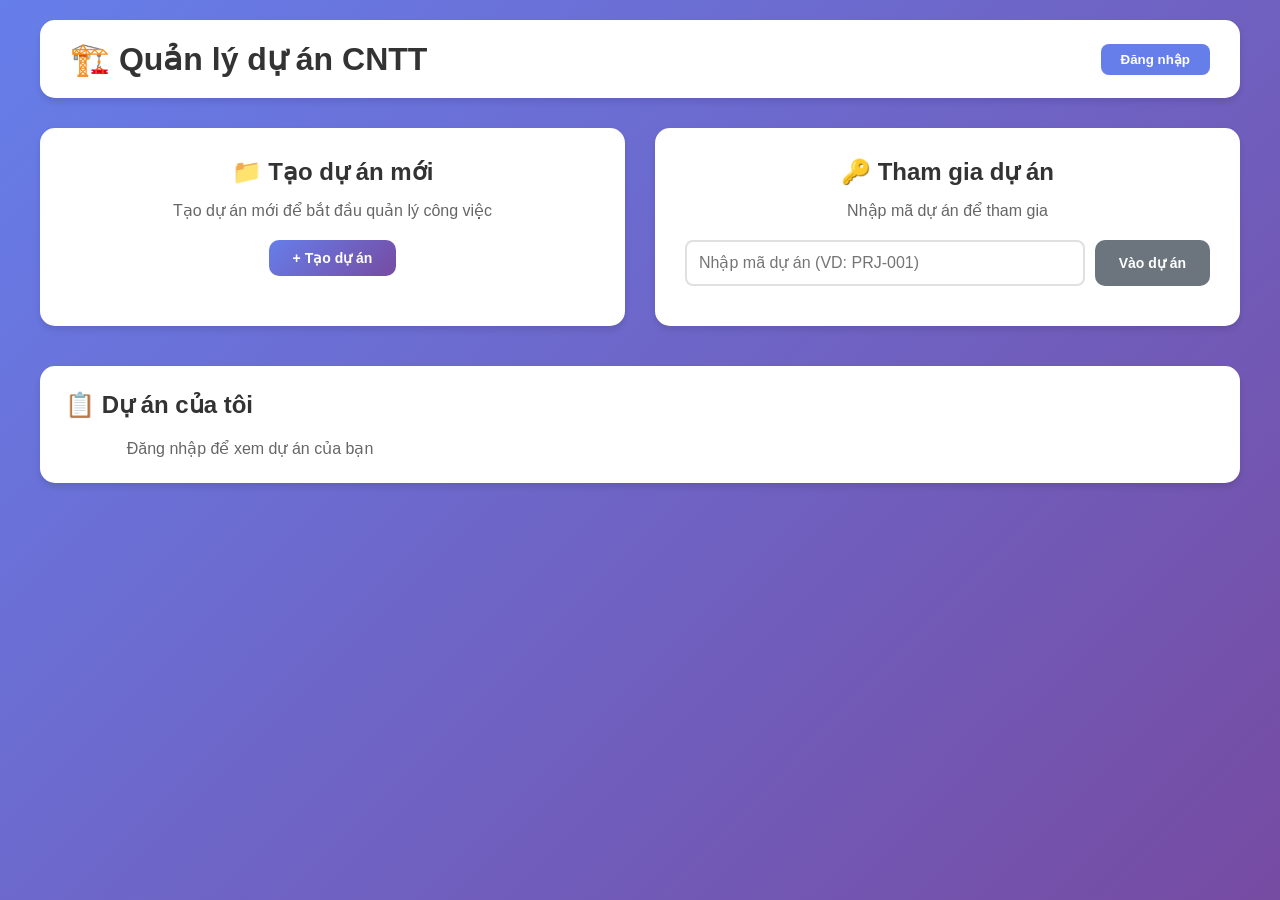
<file: front-end/html/index.html>
<!DOCTYPE html>
<html lang="vi">
<head>
    <meta charset="UTF-8">
    <meta name="viewport" content="width=device-width, initial-scale=1.0">
    <title>Quản lý dự án CNTT</title>
    <link rel="stylesheet" href="../css/style.css">
</head>
<body>
    <div class="container">
        <!-- Header -->
        <div class="header">
            <h1>🏗️ Quản lý dự án CNTT</h1>
            <div class="user-info" id="userInfo">
                <span id="userNameDisplay"></span>
                <button id="logoutBtn" class="btn-logout" style="display: none;">Đăng xuất</button>
                <button id="loginBtn" class="btn-login">Đăng nhập</button>
            </div>
        </div>

        <!-- Main Content -->
        <div class="main-content">
            <!-- Phần tạo project -->
            <div class="card create-card">
                <h2>📁 Tạo dự án mới</h2>
                <p>Tạo dự án mới để bắt đầu quản lý công việc</p>
                <button id="createProjectBtn" class="btn-primary">+ Tạo dự án</button>
            </div>

            <!-- Phần nhập mã project -->
            <div class="card join-card">
                <h2>🔑 Tham gia dự án</h2>
                <p>Nhập mã dự án để tham gia</p>
                <div class="input-group">
                    <input type="text" id="projectCode" placeholder="Nhập mã dự án (VD: PRJ-001)" class="input-code">
                    <button id="joinProjectBtn" class="btn-secondary">Vào dự án</button>
                </div>
                <div id="joinError" class="error-message"></div>
            </div>
        </div>

        <!-- Danh sách dự án của tôi -->
        <div class="my-projects">
            <h2>📋 Dự án của tôi</h2>
            <div id="myProjectsList" class="projects-grid">
                <!-- Danh sách sẽ hiển thị ở đây -->
            </div>
        </div>
    </div>

    <script src="../js/api.js"></script>
    <script src="../js/auth.js"></script>
    <script src="../js/project.js"></script>
</body>
</html>
</file>
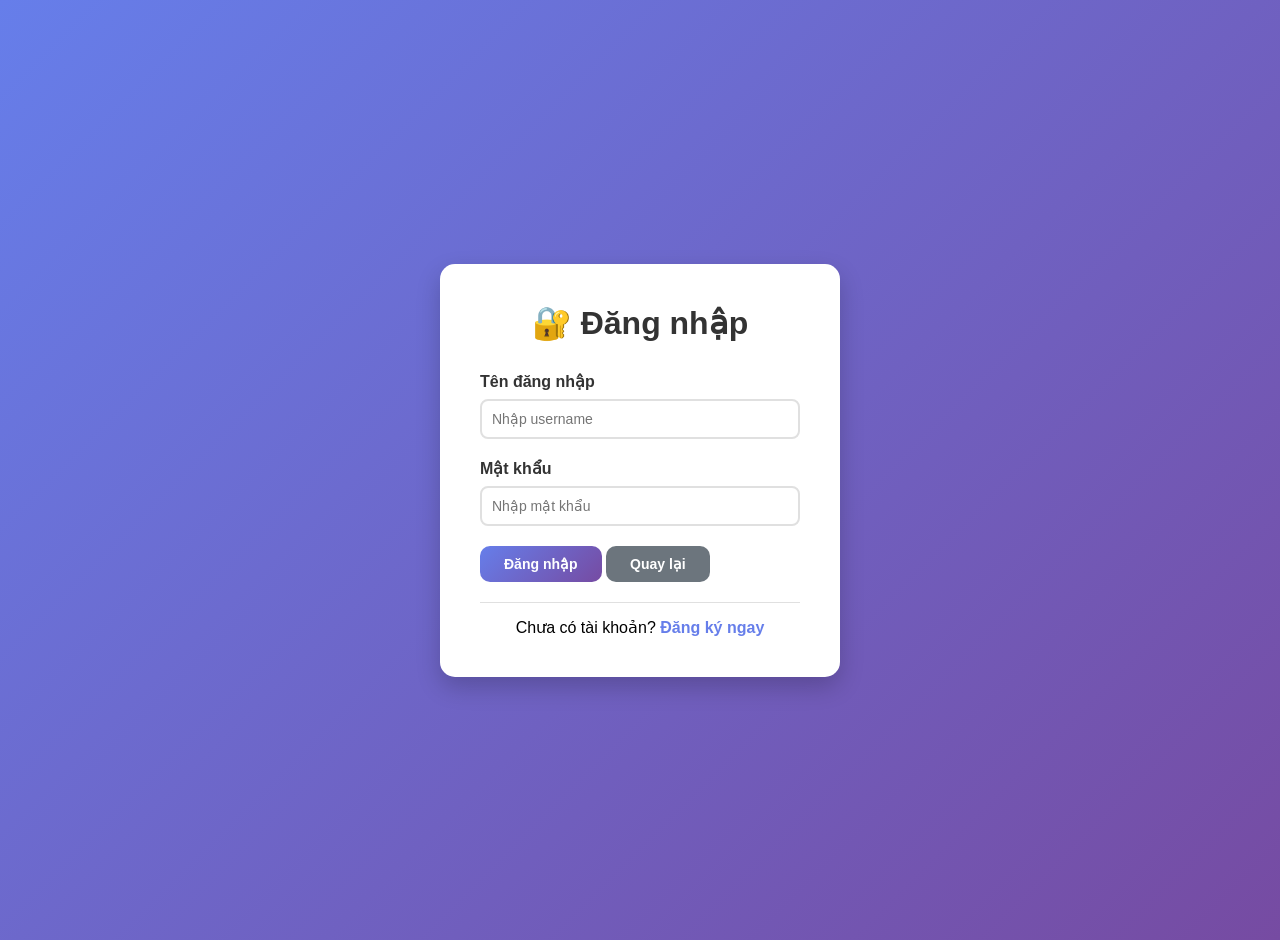
<file: front-end/html/create-project.html>
<!DOCTYPE html>
<html lang="vi">
<head>
    <meta charset="UTF-8">
    <meta name="viewport" content="width=device-width, initial-scale=1.0">
    <title>Tạo dự án - Quản lý dự án</title>
    <link rel="stylesheet" href="../css/style.css">
</head>
<body>
    <div class="container">
        <div class="header">
            <h1>📁 Tạo dự án mới</h1>
            <button onclick="window.location.href='index.html'" class="btn-back">← Quay lại</button>
        </div>

        <div class="form-container">
            <form id="createProjectForm">
                <div class="form-group">
                    <label>Mã dự án *</label>
                    <input type="text" id="project_id" required placeholder="VD: PRJ-001" pattern="PRJ-\d{3}">
                    <small>Định dạng: PRJ-001, PRJ-002, ...</small>
                </div>

                <div class="form-group">
                    <label>Tên dự án *</label>
                    <input type="text" id="project_name" required placeholder="Nhập tên dự án">
                </div>

                <div class="form-group">
                    <label>Phòng ban *</label>
                    <input type="text" id="department" required placeholder="Phòng/Công ty">
                </div>

                <div class="form-group">
                    <label>Mô tả</label>
                    <textarea id="description" rows="4" placeholder="Mô tả chi tiết về dự án"></textarea>
                </div>

                <div class="form-row">
                    <div class="form-group">
                        <label>Ngày bắt đầu</label>
                        <input type="date" id="start_date">
                    </div>
                    <div class="form-group">
                        <label>Ngày kết thúc</label>
                        <input type="date" id="end_date">
                    </div>
                </div>

                <div class="form-group">
                    <label>Trạng thái</label>
                    <select id="status">
                        <option value="planning">📋 Lên kế hoạch</option>
                        <option value="in_progress">⚙️ Đang thực hiện</option>
                        <option value="completed">✅ Hoàn thành</option>
                        <option value="cancelled">❌ Hủy</option>
                    </select>
                </div>

                <div class="form-group">
                    <label>Tổng ngân sách (VNĐ)</label>
                    <input type="number" id="total_budget" value="0">
                </div>

                <div id="formError" class="error-message"></div>
                <div id="formSuccess" class="success-message"></div>

                <button type="submit" class="btn-primary">✅ Tạo dự án</button>
                <button type="button" onclick="window.location.href='index.html'" class="btn-secondary">Hủy</button>
            </form>
        </div>
    </div>

    <script src="../js/api.js"></script>
    <script src="../js/auth.js"></script>
    <script src="../js/project.js"></script>
</body>
</html>
</file>
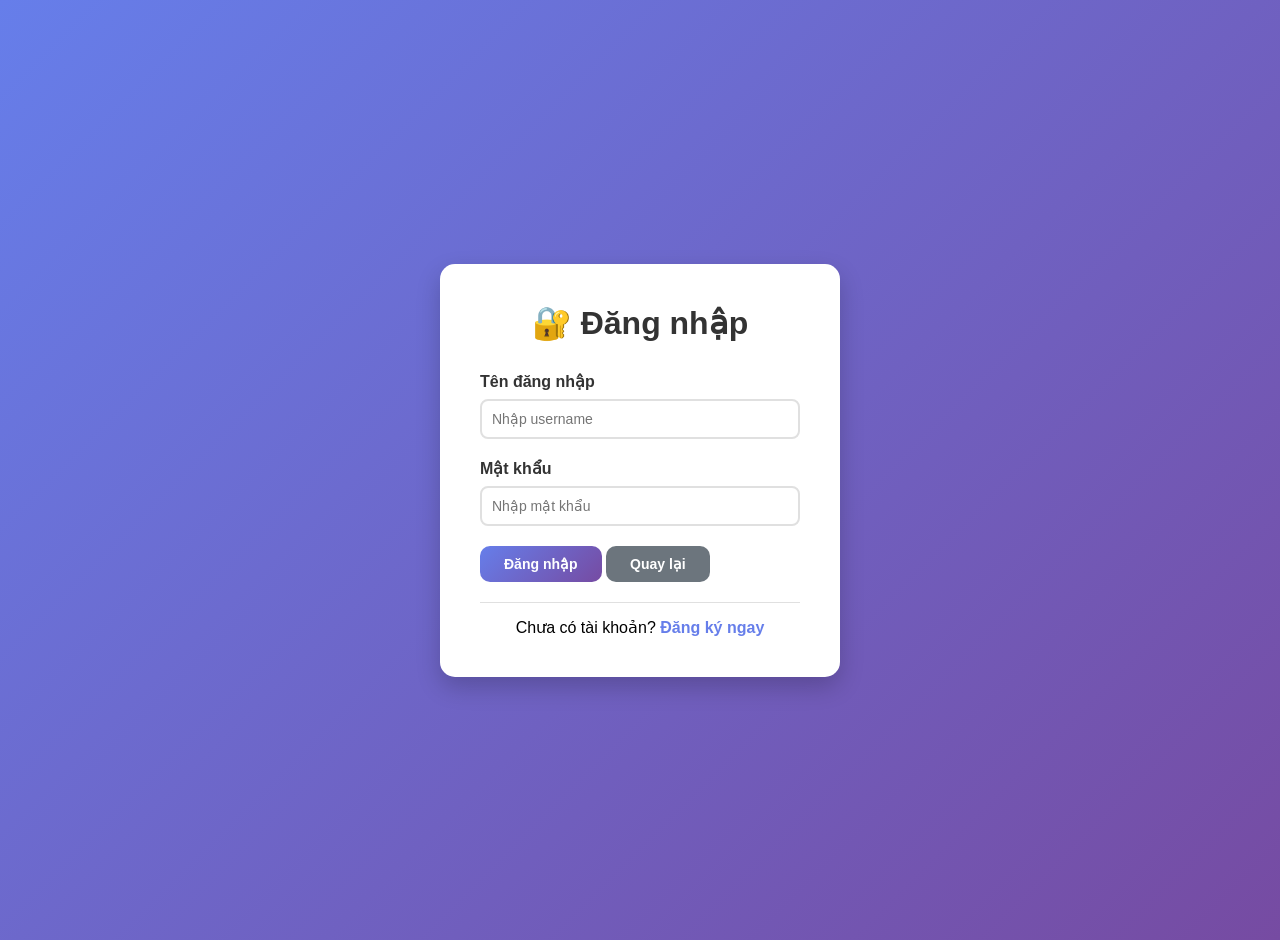
<file: front-end/html/login.html>
<!DOCTYPE html>
<html lang="vi">
<head>
    <meta charset="UTF-8">
    <meta name="viewport" content="width=device-width, initial-scale=1.0">
    <title>Đăng nhập - Quản lý dự án</title>
    <link rel="stylesheet" href="../css/style.css">
</head>
<body>
    <div class="login-container">
        <div class="login-card">
            <h1>🔐 Đăng nhập</h1>
            <form id="loginForm">
                <div class="form-group">
                    <label>Tên đăng nhập</label>
                    <input type="text" id="username" required placeholder="Nhập username">
                </div>
                <div class="form-group">
                    <label>Mật khẩu</label>
                    <input type="password" id="password" required placeholder="Nhập mật khẩu">
                </div>
                <div id="loginError" class="error-message"></div>
                <button type="submit" class="btn-primary">Đăng nhập</button>
                <button type="button" onclick="window.location.href='index.html'" class="btn-secondary">Quay lại</button>
            </form>
            
            <div style="text-align: center; margin-top: 20px; padding-top: 15px; border-top: 1px solid #e0e0e0;">
                Chưa có tài khoản? <a href="register.html" style="color: #667eea; text-decoration: none; font-weight: bold;">Đăng ký ngay</a>
            </div>
        </div>
    </div>
    <script src="../js/api.js"></script>
    <script src="../js/auth.js"></script>
</body>
</html>
</file>
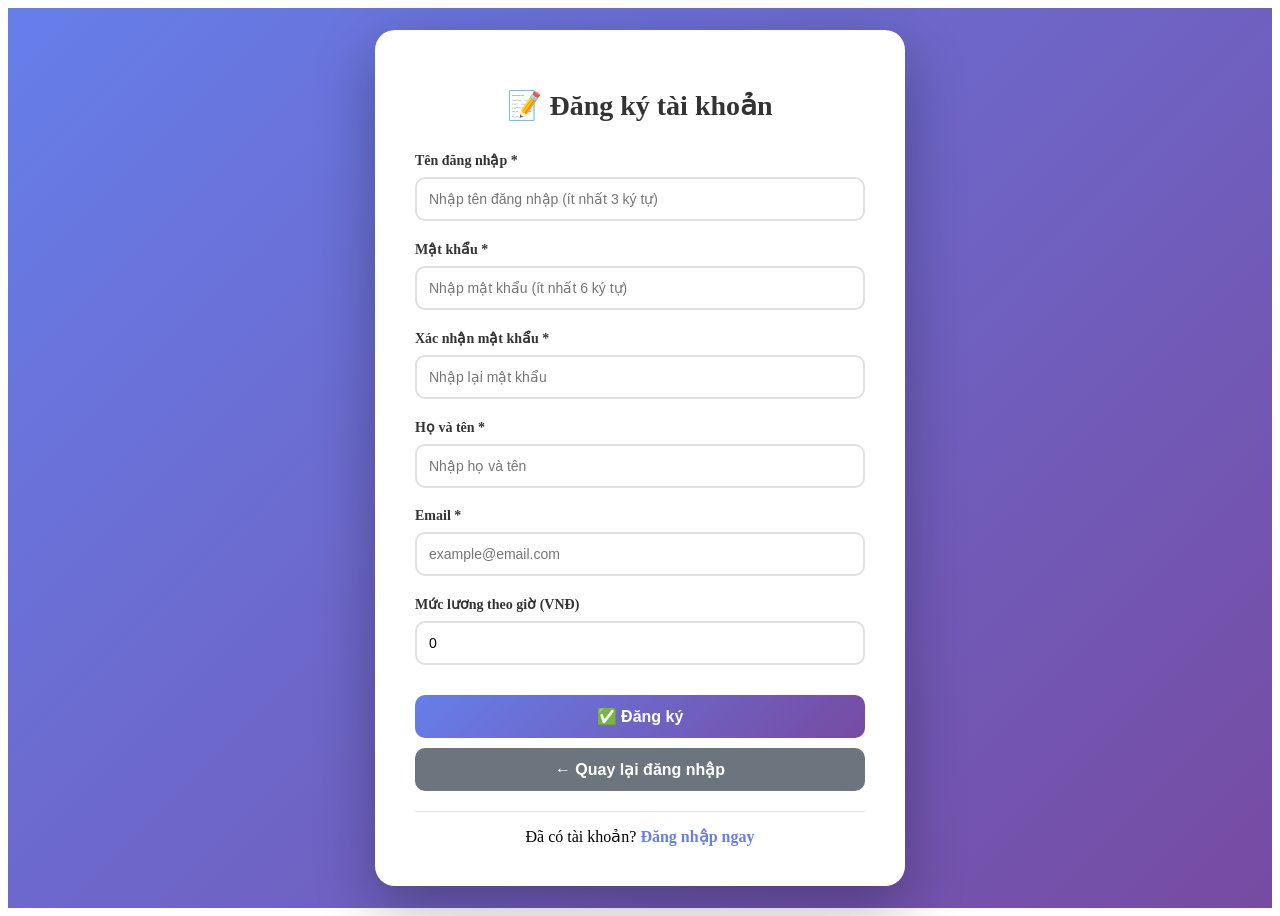
<file: front-end/html/register.html>
<!DOCTYPE html>
<html lang="vi">
<head>
    <meta charset="UTF-8">
    <meta name="viewport" content="width=device-width, initial-scale=1.0">
    <title>Đăng ký - Quản lý dự án</title>
    <link rel="stylesheet" href="../css/register.css">
</head>
<body>
    <div class="login-container">
        <div class="login-card">
            <h1>📝 Đăng ký tài khoản</h1>
            
            <form id="registerForm">
                <div class="form-group">
                    <label>Tên đăng nhập *</label>
                    <input type="text" id="username" required placeholder="Nhập tên đăng nhập (ít nhất 3 ký tự)">
                </div>
                
                <div class="form-group">
                    <label>Mật khẩu *</label>
                    <input type="password" id="password" required placeholder="Nhập mật khẩu (ít nhất 6 ký tự)">
                </div>
                
                <div class="form-group">
                    <label>Xác nhận mật khẩu *</label>
                    <input type="password" id="confirmPassword" required placeholder="Nhập lại mật khẩu">
                </div>
                
                <div class="form-group">
                    <label>Họ và tên *</label>
                    <input type="text" id="fullname" required placeholder="Nhập họ và tên">
                </div>
                
                <div class="form-group">
                    <label>Email *</label>
                    <input type="email" id="email" required placeholder="example@email.com">
                </div>
                
                <div class="form-group">
                    <label>Mức lương theo giờ (VNĐ)</label>
                    <input type="number" id="hourlyRate" value="0" placeholder="0">
                </div>
                
                <div id="formError" class="error-message"></div>
                <div id="formSuccess" class="success-message"></div>
                
                <button type="submit" class="btn-primary" id="submitBtn">✅ Đăng ký</button>
                <button type="button" onclick="window.location.href='login.html'" class="btn-secondary">← Quay lại đăng nhập</button>
            </form>
            
            <div class="login-link">
                Đã có tài khoản? <a href="login.html">Đăng nhập ngay</a>
            </div>
        </div>
    </div>
    
    <script src="../js/register.js"></script>
</body>
</html>
</file>
<file: front-end/css/style.css>
* {
    margin: 0;
    padding: 0;
    box-sizing: border-box;
}

body {
    font-family: 'Segoe UI', Tahoma, Geneva, Verdana, sans-serif;
    background: linear-gradient(135deg, #667eea 0%, #764ba2 100%);
    min-height: 100vh;
    padding: 20px;
}

.container {
    max-width: 1200px;
    margin: 0 auto;
}

/* Header */
.header {
    background: white;
    border-radius: 15px;
    padding: 20px 30px;
    margin-bottom: 30px;
    display: flex;
    justify-content: space-between;
    align-items: center;
    box-shadow: 0 4px 6px rgba(0,0,0,0.1);
}

.header h1 {
    color: #333;
}

.user-info {
    display: flex;
    gap: 15px;
    align-items: center;
}

.btn-login, .btn-logout {
    padding: 8px 20px;
    border: none;
    border-radius: 8px;
    cursor: pointer;
    font-weight: bold;
}

.btn-login {
    background: #667eea;
    color: white;
}

.btn-logout {
    background: #dc3545;
    color: white;
}

/* Cards */
.main-content {
    display: grid;
    grid-template-columns: 1fr 1fr;
    gap: 30px;
    margin-bottom: 40px;
}

.card {
    background: white;
    border-radius: 15px;
    padding: 30px;
    text-align: center;
    box-shadow: 0 4px 6px rgba(0,0,0,0.1);
    transition: transform 0.3s;
}

.card:hover {
    transform: translateY(-5px);
}

.card h2 {
    color: #333;
    margin-bottom: 15px;
}

.card p {
    color: #666;
    margin-bottom: 20px;
}

/* Buttons */
.btn-primary {
    background: linear-gradient(135deg, #667eea 0%, #764ba2 100%);
    color: white;
    padding: 12px 30px;
    border: none;
    border-radius: 8px;
    cursor: pointer;
    font-size: 16px;
    font-weight: bold;
    transition: opacity 0.3s;
}

.btn-primary:hover {
    opacity: 0.9;
}

.btn-secondary {
    background: #6c757d;
    color: white;
    padding: 10px 20px;
    border: none;
    border-radius: 8px;
    cursor: pointer;
}

.btn-small {
    background: #28a745;
    color: white;
    padding: 8px 16px;
    border: none;
    border-radius: 6px;
    cursor: pointer;
    font-size: 14px;
}

.btn-back {
    background: #6c757d;
    color: white;
    padding: 8px 16px;
    border: none;
    border-radius: 6px;
    cursor: pointer;
}

/* Input group */
.input-group {
    display: flex;
    gap: 10px;
}

.input-code {
    flex: 1;
    padding: 12px;
    border: 2px solid #e0e0e0;
    border-radius: 8px;
    font-size: 16px;
}

/* My projects */
.my-projects {
    background: white;
    border-radius: 15px;
    padding: 25px;
    box-shadow: 0 4px 6px rgba(0,0,0,0.1);
}

.my-projects h2 {
    margin-bottom: 20px;
    color: #333;
}

.projects-grid {
    display: grid;
    grid-template-columns: repeat(auto-fill, minmax(300px, 1fr));
    gap: 20px;
}

.project-card {
    background: #f8f9fa;
    border-radius: 10px;
    padding: 20px;
    cursor: pointer;
    transition: all 0.3s;
    border-left: 4px solid #667eea;
}

.project-card:hover {
    background: #e9ecef;
    transform: translateX(5px);
}

.project-card h3 {
    color: #333;
    margin-bottom: 10px;
}

.project-card .project-code {
    color: #667eea;
    font-size: 12px;
    font-weight: bold;
}

.project-card .project-status {
    display: inline-block;
    padding: 4px 12px;
    border-radius: 20px;
    font-size: 12px;
    margin-top: 10px;
}

.status-planning { background: #ffc107; color: #333; }
.status-in_progress { background: #17a2b8; color: white; }
.status-completed { background: #28a745; color: white; }
.status-cancelled { background: #dc3545; color: white; }

/* Form */
.form-container {
    background: white;
    border-radius: 15px;
    padding: 30px;
    max-width: 700px;
    margin: 0 auto;
}

.form-group {
    margin-bottom: 20px;
}

.form-group label {
    display: block;
    margin-bottom: 8px;
    font-weight: bold;
    color: #333;
}

.form-group input, 
.form-group select, 
.form-group textarea {
    width: 100%;
    padding: 10px;
    border: 2px solid #e0e0e0;
    border-radius: 8px;
    font-size: 14px;
}

.form-row {
    display: grid;
    grid-template-columns: 1fr 1fr;
    gap: 20px;
}

.error-message {
    color: #dc3545;
    font-size: 14px;
    margin-top: 10px;
}

.success-message {
    color: #28a745;
    font-size: 14px;
    margin-top: 10px;
}

/* Login page */
.login-container {
    display: flex;
    justify-content: center;
    align-items: center;
    min-height: 100vh;
}

.login-card {
    background: white;
    border-radius: 15px;
    padding: 40px;
    width: 400px;
    box-shadow: 0 10px 25px rgba(0,0,0,0.2);
}

.login-card h1 {
    text-align: center;
    margin-bottom: 30px;
    color: #333;
}

/* Tabs */
.tabs {
    display: flex;
    gap: 10px;
    margin-bottom: 20px;
    border-bottom: 2px solid #e0e0e0;
}

.tab-btn {
    padding: 12px 24px;
    background: none;
    border: none;
    cursor: pointer;
    font-size: 16px;
    color: #666;
    transition: all 0.3s;
}

.tab-btn.active {
    color: #667eea;
    border-bottom: 3px solid #667eea;
}

.tab-content {
    display: none;
}

.tab-content.active {
    display: block;
}

/* Tasks list */
.tasks-list, .members-list, .estimates-list {
    margin-top: 20px;
}

.task-item, .member-item, .estimate-item {
    background: #f8f9fa;
    border-radius: 10px;
    padding: 15px;
    margin-bottom: 10px;
    display: flex;
    justify-content: space-between;
    align-items: center;
}

.task-status {
    padding: 4px 12px;
    border-radius: 20px;
    font-size: 12px;
}

.status-not_started { background: #6c757d; color: white; }
.status-in_progress { background: #17a2b8; color: white; }
.status-completed { background: #28a745; color: white; }
.status-delayed { background: #dc3545; color: white; }

/* Summary card */
.summary-card {
    background: linear-gradient(135deg, #667eea 0%, #764ba2 100%);
    color: white;
    border-radius: 10px;
    padding: 20px;
    margin-bottom: 20px;
}

.summary-stats {
    display: grid;
    grid-template-columns: repeat(auto-fit, minmax(150px, 1fr));
    gap: 15px;
    margin-top: 15px;
}

.summary-item {
    text-align: center;
}

.summary-item .label {
    font-size: 12px;
    opacity: 0.9;
}

.summary-item .value {
    font-size: 20px;
    font-weight: bold;
}

/* Responsive */
@media (max-width: 768px) {
    .main-content {
        grid-template-columns: 1fr;
    }
    
    .form-row {
        grid-template-columns: 1fr;
    }
    
    .projects-grid {
        grid-template-columns: 1fr;
    }
}









/* Member card styles */
.member-card {
    display: flex;
    align-items: center;
    gap: 15px;
    background: white;
    padding: 15px;
    border-radius: 10px;
    margin-bottom: 10px;
    box-shadow: 0 2px 4px rgba(0,0,0,0.1);
    transition: all 0.3s;
}

.member-card:hover {
    box-shadow: 0 4px 8px rgba(0,0,0,0.15);
}

.member-avatar {
    width: 50px;
    height: 50px;
    background: linear-gradient(135deg, #667eea 0%, #764ba2 100%);
    border-radius: 50%;
    display: flex;
    align-items: center;
    justify-content: center;
    font-size: 24px;
    color: white;
}

.member-info {
    flex: 1;
}

.member-name {
    font-weight: bold;
    font-size: 16px;
    color: #333;
}

.member-username {
    color: #666;
    font-size: 12px;
}

.member-role-badge {
    display: inline-block;
    padding: 2px 10px;
    background: #e9ecef;
    border-radius: 20px;
    font-size: 12px;
    margin-top: 5px;
}

.member-joined {
    font-size: 11px;
    color: #999;
    margin-top: 5px;
}

.member-actions {
    display: flex;
    gap: 10px;
}

/* Modal styles */
.modal {
    position: fixed;
    top: 0;
    left: 0;
    width: 100%;
    height: 100%;
    background: rgba(0,0,0,0.5);
    display: flex;
    justify-content: center;
    align-items: center;
    z-index: 1000;
}

.modal-content {
    background: white;
    padding: 30px;
    border-radius: 15px;
    width: 500px;
    max-width: 90%;
    max-height: 90%;
    overflow-y: auto;
}

.modal-content h3 {
    margin-bottom: 20px;
    color: #333;
    border-bottom: 2px solid #667eea;
    padding-bottom: 10px;
}

.modal-buttons {
    display: flex;
    gap: 10px;
    justify-content: flex-end;
    margin-top: 20px;
}

/* Section header */
.section-header {
    display: flex;
    justify-content: space-between;
    align-items: center;
    margin-bottom: 20px;
}

.section-header h2 {
    color: #333;
    font-size: 18px;
}

/* Task card */
.task-card {
    background: white;
    border-radius: 10px;
    padding: 15px;
    margin-bottom: 15px;
    box-shadow: 0 2px 4px rgba(0,0,0,0.1);
    border-left: 4px solid #667eea;
}

.task-header {
    display: flex;
    justify-content: space-between;
    align-items: center;
    margin-bottom: 10px;
}

.task-header h3 {
    margin: 0;
    color: #333;
}

.task-body {
    margin: 10px 0;
}

.task-desc {
    color: #666;
    font-size: 14px;
    margin-bottom: 10px;
}

.task-meta {
    display: flex;
    gap: 15px;
    font-size: 12px;
    color: #666;
    flex-wrap: wrap;
}

.task-footer {
    display: flex;
    justify-content: space-between;
    align-items: center;
    margin-top: 10px;
    padding-top: 10px;
    border-top: 1px solid #e0e0e0;
}

/* Estimate card */
.estimate-card {
    background: white;
    border-radius: 10px;
    padding: 15px;
    margin-bottom: 15px;
    box-shadow: 0 2px 4px rgba(0,0,0,0.1);
}

.estimate-header {
    display: flex;
    justify-content: space-between;
    margin-bottom: 10px;
    padding-bottom: 10px;
    border-bottom: 1px solid #e0e0e0;
}

.estimate-details {
    display: flex;
    flex-wrap: wrap;
    gap: 15px;
    margin: 10px 0;
    font-size: 14px;
}

.estimate-total {
    text-align: right;
    font-size: 16px;
    margin-top: 10px;
    padding-top: 10px;
    border-top: 1px solid #e0e0e0;
}

.estimate-notes {
    margin-top: 10px;
    padding: 8px;
    background: #f8f9fa;
    border-radius: 5px;
    font-size: 13px;
    color: #666;
}

/* Empty state */
.empty-state {
    text-align: center;
    padding: 40px;
    color: #666;
    background: #f8f9fa;
    border-radius: 10px;
}

.error-state {
    text-align: center;
    padding: 40px;
    color: #dc3545;
    background: #f8f9fa;
    border-radius: 10px;
}

/* Info grid */
.info-grid {
    display: grid;
    grid-template-columns: repeat(auto-fit, minmax(250px, 1fr));
    gap: 15px;
}

.info-item {
    padding: 10px;
    background: #f8f9fa;
    border-radius: 8px;
}

.info-label {
    font-weight: bold;
    color: #555;
    display: block;
    margin-bottom: 5px;
    font-size: 12px;
}

.info-value {
    color: #333;
    font-size: 14px;
}

/* Project info card */
.project-info {
    background: white;
    border-radius: 10px;
    padding: 20px;
    margin-bottom: 20px;
    box-shadow: 0 2px 4px rgba(0,0,0,0.1);
}







/* ==================== MODAL CẢI TIẾN ==================== */
.modal {
    position: fixed;
    top: 0;
    left: 0;
    width: 100%;
    height: 100%;
    background: rgba(0, 0, 0, 0.6);
    backdrop-filter: blur(4px);
    display: flex;
    justify-content: center;
    align-items: center;
    z-index: 1000;
    animation: fadeIn 0.3s ease;
}

@keyframes fadeIn {
    from { opacity: 0; }
    to { opacity: 1; }
}

.modal-content {
    background: white;
    border-radius: 20px;
    width: 500px;
    max-width: 90%;
    max-height: 85vh;
    overflow-y: auto;
    box-shadow: 0 20px 60px rgba(0, 0, 0, 0.3);
    animation: slideIn 0.3s ease;
}

@keyframes slideIn {
    from {
        transform: translateY(-50px);
        opacity: 0;
    }
    to {
        transform: translateY(0);
        opacity: 1;
    }
}

.modal-header {
    display: flex;
    justify-content: space-between;
    align-items: center;
    padding: 20px 24px;
    border-bottom: 2px solid #f0f0f0;
    background: linear-gradient(135deg, #667eea 0%, #764ba2 100%);
    border-radius: 20px 20px 0 0;
}

.modal-header h3 {
    margin: 0;
    color: white;
    font-size: 20px;
    display: flex;
    align-items: center;
    gap: 10px;
}

.close-modal {
    background: rgba(255, 255, 255, 0.2);
    border: none;
    color: white;
    font-size: 24px;
    cursor: pointer;
    width: 32px;
    height: 32px;
    border-radius: 50%;
    display: flex;
    align-items: center;
    justify-content: center;
    transition: all 0.3s;
}

.close-modal:hover {
    background: rgba(255, 255, 255, 0.4);
    transform: rotate(90deg);
}

.modal-body {
    padding: 24px;
}

.modal-footer {
    padding: 16px 24px;
    border-top: 1px solid #f0f0f0;
    display: flex;
    justify-content: flex-end;
    gap: 12px;
    background: #fafafa;
    border-radius: 0 0 20px 20px;
}

/* Form trong modal */
.modal-body .form-group {
    margin-bottom: 20px;
}

.modal-body .form-group label {
    display: block;
    margin-bottom: 8px;
    font-weight: 600;
    color: #333;
    font-size: 14px;
}

.modal-body .form-group input,
.modal-body .form-group select {
    width: 100%;
    padding: 10px 12px;
    border: 2px solid #e0e0e0;
    border-radius: 10px;
    font-size: 14px;
    transition: all 0.3s;
}

.modal-body .form-group input:focus,
.modal-body .form-group select:focus {
    outline: none;
    border-color: #667eea;
    box-shadow: 0 0 0 3px rgba(102, 126, 234, 0.1);
}

/* Member info trong modal */
.member-info-display {
    background: #f8f9fa;
    padding: 15px;
    border-radius: 12px;
    margin-bottom: 20px;
    display: flex;
    align-items: center;
    gap: 15px;
}

.member-avatar-large {
    width: 60px;
    height: 60px;
    background: linear-gradient(135deg, #667eea 0%, #764ba2 100%);
    border-radius: 50%;
    display: flex;
    align-items: center;
    justify-content: center;
    font-size: 28px;
    color: white;
}

.member-info-text h4 {
    margin: 0 0 5px 0;
    color: #333;
}

.member-info-text p {
    margin: 0;
    color: #666;
    font-size: 13px;
}

/* Nút trong modal */
.btn-primary {
    background: linear-gradient(135deg, #667eea 0%, #764ba2 100%);
    color: white;
    padding: 10px 24px;
    border: none;
    border-radius: 10px;
    cursor: pointer;
    font-size: 14px;
    font-weight: 600;
    transition: all 0.3s;
}

.btn-primary:hover {
    transform: translateY(-2px);
    box-shadow: 0 4px 12px rgba(102, 126, 234, 0.4);
}

.btn-secondary {
    background: #6c757d;
    color: white;
    padding: 10px 24px;
    border: none;
    border-radius: 10px;
    cursor: pointer;
    font-size: 14px;
    font-weight: 600;
    transition: all 0.3s;
}

.btn-secondary:hover {
    background: #5a6268;
}

.btn-danger {
    background: #dc3545;
    color: white;
    padding: 10px 24px;
    border: none;
    border-radius: 10px;
    cursor: pointer;
    font-size: 14px;
    font-weight: 600;
    transition: all 0.3s;
}

.btn-danger:hover {
    background: #c82333;
    transform: translateY(-2px);
}

/* Icon buttons */
.btn-icon {
    background: none;
    border: none;
    font-size: 18px;
    cursor: pointer;
    padding: 6px;
    border-radius: 8px;
    transition: all 0.3s;
}

.btn-icon:hover {
    background: #f0f0f0;
    transform: scale(1.1);
}

.btn-icon.btn-danger:hover {
    background: #fee;
}

/* Confirm modal */
.confirm-modal .modal-content {
    width: 400px;
}

.confirm-modal .modal-body {
    text-align: center;
    padding: 30px;
}

.confirm-icon {
    font-size: 60px;
    margin-bottom: 20px;
}

.confirm-message {
    font-size: 16px;
    color: #333;
    margin-bottom: 10px;
}

.confirm-submessage {
    font-size: 13px;
    color: #666;
}

/* Toast notification */
.toast-notification {
    position: fixed;
    bottom: 30px;
    right: 30px;
    background: white;
    padding: 12px 20px;
    border-radius: 10px;
    box-shadow: 0 4px 12px rgba(0, 0, 0, 0.15);
    display: flex;
    align-items: center;
    gap: 10px;
    z-index: 1100;
    animation: slideInRight 0.3s ease;
    border-left: 4px solid;
}

.toast-notification.success {
    border-left-color: #28a745;
}

.toast-notification.error {
    border-left-color: #dc3545;
}

@keyframes slideInRight {
    from {
        transform: translateX(100%);
        opacity: 0;
    }
    to {
        transform: translateX(0);
        opacity: 1;
    }
}






/* Custom Alert Modal */
#customAlertModal .modal-content {
    animation: slideIn 0.3s ease;
}

#customAlertModal .modal-body {
    line-height: 1.5;
}











/* Multi-select styling */
select[multiple] {
    background: white;
    border: 2px solid #e0e0e0;
    border-radius: 10px;
    padding: 8px;
}

select[multiple] option {
    padding: 8px 12px;
    border-radius: 6px;
    margin: 2px 0;
    cursor: pointer;
}

select[multiple] option:checked {
    background: linear-gradient(135deg, #667eea 0%, #764ba2 100%);
    color: white;
}

.text-muted {
    font-size: 12px;
    color: #666;
    margin-top: 5px;
    display: block;
}

/* Task actions */
.task-actions {
    display: flex;
    gap: 8px;
}

.btn-icon-sm {
    background: none;
    border: none;
    font-size: 16px;
    cursor: pointer;
    padding: 4px 8px;
    border-radius: 6px;
    transition: all 0.3s;
}

.btn-icon-sm:hover {
    background: #f0f0f0;
}

.assignees-list {
    display: flex;
    flex-wrap: wrap;
    gap: 5px;
    margin-top: 5px;
}

.assignee-badge {
    background: #e9ecef;
    padding: 2px 8px;
    border-radius: 20px;
    font-size: 11px;
    display: inline-flex;
    align-items: center;
    gap: 4px;
}





/* BẢNG ƯỚC LƯỢNG THỜI GIAN */
/* Estimate footer */
.estimate-footer {
    display: flex;
    justify-content: space-between;
    align-items: center;
    margin-top: 10px;
    padding-top: 10px;
    border-top: 1px solid #e0e0e0;
    font-size: 12px;
    color: #666;
}

.estimate-actions {
    display: flex;
    gap: 8px;
}

/* Confidence slider */
input[type="range"] {
    width: 100%;
    margin: 10px 0;
}

#confidenceValue {
    display: inline-block;
    margin-left: 10px;
    font-weight: bold;
    color: #667eea;
}












/* Cost Summary Styles */
.summary-stats {
    display: grid;
    grid-template-columns: repeat(auto-fit, minmax(150px, 1fr));
    gap: 15px;
    margin-top: 15px;
}

.summary-item {
    background: rgba(255, 255, 255, 0.15);
    border-radius: 10px;
    padding: 12px;
    text-align: center;
}

.summary-item .label {
    font-size: 12px;
    opacity: 0.9;
    margin-bottom: 5px;
}

.summary-item .value {
    font-size: 18px;
    font-weight: bold;
}

.summary-item.total {
    background: rgba(255, 215, 0, 0.3);
    grid-column: span 2;
}

.estimate-card {
    background: white;
    border-radius: 10px;
    padding: 15px;
    margin-bottom: 15px;
    box-shadow: 0 2px 4px rgba(0,0,0,0.1);
    border-left: 4px solid #28a745;
}

.estimate-header {
    display: flex;
    justify-content: space-between;
    align-items: center;
    margin-bottom: 10px;
    padding-bottom: 10px;
    border-bottom: 1px solid #e0e0e0;
}

.estimate-details {
    display: flex;
    flex-wrap: wrap;
    gap: 15px;
    margin: 10px 0;
    font-size: 14px;
}

.estimate-details span {
    background: #f8f9fa;
    padding: 4px 10px;
    border-radius: 20px;
}

.estimate-total {
    text-align: right;
    font-size: 16px;
    margin-top: 10px;
    padding-top: 10px;
    border-top: 1px solid #e0e0e0;
}

.estimate-total strong {
    color: #28a745;
    font-size: 18px;
}

.estimate-notes {
    margin-top: 10px;
    padding: 8px;
    background: #f8f9fa;
    border-radius: 5px;
    font-size: 13px;
    color: #666;
}

.estimate-footer {
    display: flex;
    justify-content: space-between;
    align-items: center;
    margin-top: 10px;
    padding-top: 10px;
    border-top: 1px solid #e0e0e0;
    font-size: 12px;
    color: #666;
}

.estimate-actions {
    display: flex;
    gap: 8px;
}

.estimate-status {
    padding: 2px 10px;
    border-radius: 20px;
    font-size: 11px;
}

.status-draft { background: #6c757d; color: white; }
.status-submitted { background: #17a2b8; color: white; }
.status-approved { background: #28a745; color: white; }
.status-rejected { background: #dc3545; color: white; }












/* Timeline styles */
.timeline-container {
    margin-bottom: 30px;
    overflow-x: auto;
}

.timeline {
    display: flex;
    align-items: center;
    min-width: 800px;
    padding: 20px 0;
    position: relative;
}

.timeline-line {
    position: absolute;
    top: 50%;
    left: 0;
    right: 0;
    height: 4px;
    background: linear-gradient(90deg, #667eea, #764ba2);
    transform: translateY(-50%);
    z-index: 0;
}

.timeline-node {
    position: relative;
    z-index: 1;
    flex: 1;
    text-align: center;
    cursor: pointer;
    transition: all 0.3s;
}

.timeline-node:hover {
    transform: translateY(-5px);
}

.timeline-dot {
    width: 40px;
    height: 40px;
    background: white;
    border: 3px solid #667eea;
    border-radius: 50%;
    margin: 0 auto 10px;
    display: flex;
    align-items: center;
    justify-content: center;
    font-size: 18px;
    transition: all 0.3s;
}

.timeline-node.completed .timeline-dot {
    background: #28a745;
    border-color: #28a745;
    color: white;
}

.timeline-node.in_progress .timeline-dot {
    background: #17a2b8;
    border-color: #17a2b8;
    color: white;
    animation: pulse 1.5s infinite;
}

.timeline-node.delayed .timeline-dot {
    background: #dc3545;
    border-color: #dc3545;
    color: white;
}

@keyframes pulse {
    0% { box-shadow: 0 0 0 0 rgba(23, 162, 184, 0.4); }
    70% { box-shadow: 0 0 0 10px rgba(23, 162, 184, 0); }
    100% { box-shadow: 0 0 0 0 rgba(23, 162, 184, 0); }
}

.timeline-date {
    font-size: 12px;
    color: #666;
    margin-bottom: 5px;
}

.timeline-title {
    font-weight: bold;
    font-size: 14px;
    color: #333;
}

/* Schedule list styles */
.schedule-list {
    margin-top: 20px;
}

.schedule-card {
    background: white;
    border-radius: 10px;
    padding: 15px;
    margin-bottom: 15px;
    box-shadow: 0 2px 4px rgba(0,0,0,0.1);
    border-left: 4px solid #667eea;
    transition: all 0.3s;
}

.schedule-card:hover {
    box-shadow: 0 4px 8px rgba(0,0,0,0.15);
}

.schedule-card.completed {
    border-left-color: #28a745;
    opacity: 0.8;
}

.schedule-card.in_progress {
    border-left-color: #17a2b8;
    background: #f0f8ff;
}

.schedule-card.delayed {
    border-left-color: #dc3545;
    background: #fff5f5;
}

.schedule-header {
    display: flex;
    justify-content: space-between;
    align-items: center;
    margin-bottom: 10px;
    flex-wrap: wrap;
    gap: 10px;
}

.schedule-title {
    font-size: 16px;
    font-weight: bold;
    color: #333;
}

.schedule-type {
    padding: 2px 10px;
    border-radius: 20px;
    font-size: 11px;
    font-weight: bold;
}

.schedule-type.start { background: #28a745; color: white; }
.schedule-type.end { background: #dc3545; color: white; }
.schedule-type.phase_start { background: #17a2b8; color: white; }
.schedule-type.phase_end { background: #ffc107; color: #333; }
.schedule-type.review { background: #fd7e14; color: white; }
.schedule-type.delivery { background: #6f42c1; color: white; }
.schedule-type.other { background: #6c757d; color: white; }

.schedule-date {
    font-size: 14px;
    color: #666;
    display: flex;
    align-items: center;
    gap: 5px;
}

.schedule-progress {
    margin: 10px 0;
}

.progress-bar {
    height: 8px;
    background: #e0e0e0;
    border-radius: 4px;
    overflow: hidden;
}

.progress-fill {
    height: 100%;
    background: linear-gradient(90deg, #667eea, #764ba2);
    border-radius: 4px;
    transition: width 0.3s;
}

.schedule-footer {
    display: flex;
    justify-content: space-between;
    align-items: center;
    margin-top: 10px;
    padding-top: 10px;
    border-top: 1px solid #e0e0e0;
}

.schedule-actions {
    display: flex;
    gap: 8px;
}









/* Gantt Chart Styles */
.gantt-container {
    background: white;
    border-radius: 15px;
    padding: 20px;
    margin-bottom: 30px;
    overflow-x: auto;
    box-shadow: 0 2px 4px rgba(0,0,0,0.1);
}

.gantt-header {
    display: flex;
    justify-content: space-between;
    align-items: center;
    margin-bottom: 20px;
    flex-wrap: wrap;
    gap: 15px;
}

.gantt-title {
    font-size: 18px;
    font-weight: bold;
    color: #333;
}

.gantt-controls {
    display: flex;
    gap: 10px;
}

.gantt-controls button {
    padding: 6px 12px;
    border: 1px solid #ddd;
    background: white;
    border-radius: 6px;
    cursor: pointer;
    transition: all 0.3s;
}

.gantt-controls button:hover {
    background: #667eea;
    color: white;
    border-color: #667eea;
}

.gantt-chart {
    position: relative;
    min-width: 800px;
}

.gantt-row {
    display: flex;
    align-items: center;
    margin-bottom: 5px;
    border-radius: 8px;
    transition: all 0.3s;
}

.gantt-row:hover {
    background: #f8f9fa;
}

.gantt-label {
    width: 250px;
    padding: 12px 10px;
    font-size: 14px;
    font-weight: 500;
    color: #333;
    white-space: nowrap;
    overflow: hidden;
    text-overflow: ellipsis;
}

.gantt-bars {
    flex: 1;
    position: relative;
    height: 50px;
    background: #f0f0f0;
    border-radius: 8px;
    overflow: hidden;
}

.gantt-bar {
    position: absolute;
    height: 36px;
    top: 7px;
    border-radius: 6px;
    display: flex;
    align-items: center;
    justify-content: center;
    font-size: 11px;
    color: white;
    font-weight: bold;
    cursor: pointer;
    transition: all 0.3s;
    overflow: hidden;
    white-space: nowrap;
    padding: 0 8px;
}

.gantt-bar:hover {
    filter: brightness(0.9);
    transform: scaleY(1.05);
}

.gantt-bar.completed {
    background: linear-gradient(90deg, #28a745, #20c997);
}

.gantt-bar.in_progress {
    background: linear-gradient(90deg, #17a2b8, #0dcaf0);
    animation: progressPulse 1.5s infinite;
}

.gantt-bar.delayed {
    background: linear-gradient(90deg, #dc3545, #f86c6b);
}

.gantt-bar.pending {
    background: linear-gradient(90deg, #6c757d, #adb5bd);
}

@keyframes progressPulse {
    0% { box-shadow: 0 0 0 0 rgba(23, 162, 184, 0.4); }
    70% { box-shadow: 0 0 0 8px rgba(23, 162, 184, 0); }
    100% { box-shadow: 0 0 0 0 rgba(23, 162, 184, 0); }
}

.gantt-timeline {
    display: flex;
    margin-left: 250px;
    border-bottom: 2px solid #e0e0e0;
    margin-bottom: 10px;
}

.gantt-timeline-month {
    flex: 1;
    text-align: center;
    padding: 8px 0;
    font-size: 12px;
    font-weight: bold;
    color: #666;
    border-right: 1px solid #e0e0e0;
}

.gantt-today-line {
    position: absolute;
    width: 2px;
    background: #dc3545;
    top: 0;
    bottom: 0;
    z-index: 10;
}

.gantt-today-line::after {
    content: "Hôm nay";
    position: absolute;
    top: -20px;
    left: -20px;
    background: #dc3545;
    color: white;
    padding: 2px 6px;
    border-radius: 4px;
    font-size: 10px;
    white-space: nowrap;
}

/* Legend */
.gantt-legend {
    display: flex;
    gap: 20px;
    margin-top: 20px;
    padding-top: 15px;
    border-top: 1px solid #e0e0e0;
    flex-wrap: wrap;
}

.legend-item {
    display: flex;
    align-items: center;
    gap: 8px;
    font-size: 12px;
}

.legend-color {
    width: 20px;
    height: 20px;
    border-radius: 4px;
}

.legend-color.completed { background: linear-gradient(90deg, #28a745, #20c997); }
.legend-color.in_progress { background: linear-gradient(90deg, #17a2b8, #0dcaf0); }
.legend-color.delayed { background: linear-gradient(90deg, #dc3545, #f86c6b); }
.legend-color.pending { background: linear-gradient(90deg, #6c757d, #adb5bd); }

/* Switch view buttons */
.view-switch {
    display: flex;
    gap: 10px;
    margin-bottom: 20px;
}

.view-btn {
    padding: 8px 16px;
    background: #f0f0f0;
    border: none;
    border-radius: 8px;
    cursor: pointer;
    transition: all 0.3s;
}

.view-btn.active {
    background: linear-gradient(135deg, #667eea 0%, #764ba2 100%);
    color: white;
}





/* ==================== TIMELINE CẢI TIẾN ==================== */
.timeline-container {
    margin-bottom: 30px;
    overflow-x: auto;
    padding: 20px 0;
    background: linear-gradient(135deg, #f8f9fa 0%, #e9ecef 100%);
    border-radius: 20px;
    box-shadow: 0 4px 15px rgba(0,0,0,0.1);
}

.timeline-header {
    display: flex;
    justify-content: space-between;
    align-items: center;
    padding: 0 20px 15px 20px;
    border-bottom: 2px solid #dee2e6;
    margin-bottom: 20px;
}

.timeline-header .timeline-title {
    font-size: 18px;
    font-weight: bold;
    color: #333;
    display: flex;
    align-items: center;
    gap: 10px;
}

.timeline-header .timeline-progress {
    background: #28a745;
    color: white;
    padding: 5px 12px;
    border-radius: 20px;
    font-size: 12px;
    font-weight: bold;
}

.timeline {
    display: flex;
    align-items: flex-start;
    min-width: 800px;
    padding: 20px 20px 40px 20px;
    position: relative;
    background: white;
    border-radius: 15px;
    margin: 0 20px;
    box-shadow: 0 2px 10px rgba(0,0,0,0.05);
}

.timeline-line {
    position: absolute;
    top: 35px;
    left: 40px;
    right: 40px;
    height: 4px;
    background: linear-gradient(90deg, #28a745, #17a2b8, #ffc107, #dc3545);
    border-radius: 2px;
    z-index: 0;
}

.timeline-node {
    position: relative;
    z-index: 1;
    flex: 1;
    text-align: center;
    cursor: pointer;
    transition: all 0.3s ease;
}

.timeline-node:hover {
    transform: translateY(-8px);
}

/* Timeline Dot - Các trạng thái khác nhau */
.timeline-dot {
    width: 50px;
    height: 50px;
    background: white;
    border-radius: 50%;
    margin: 0 auto 12px;
    display: flex;
    align-items: center;
    justify-content: center;
    font-size: 22px;
    transition: all 0.3s;
    box-shadow: 0 4px 10px rgba(0,0,0,0.15);
    position: relative;
    z-index: 2;
}

/* Hoàn thành */
.timeline-node.completed .timeline-dot {
    background: linear-gradient(135deg, #28a745, #20c997);
    border: 3px solid #fff;
    box-shadow: 0 0 0 3px #28a745;
    color: white;
}

/* Đang thực hiện */
.timeline-node.in_progress .timeline-dot {
    background: linear-gradient(135deg, #17a2b8, #0dcaf0);
    border: 3px solid #fff;
    box-shadow: 0 0 0 3px #17a2b8;
    color: white;
    animation: timelinePulse 1.5s infinite;
}

@keyframes timelinePulse {
    0% { box-shadow: 0 0 0 0 rgba(23, 162, 184, 0.4); }
    70% { box-shadow: 0 0 0 12px rgba(23, 162, 184, 0); }
    100% { box-shadow: 0 0 0 0 rgba(23, 162, 184, 0); }
}

/* Trễ hạn */
.timeline-node.delayed .timeline-dot {
    background: linear-gradient(135deg, #dc3545, #f86c6b);
    border: 3px solid #fff;
    box-shadow: 0 0 0 3px #dc3545;
    color: white;
    animation: timelineShake 0.5s ease;
}

@keyframes timelineShake {
    0%, 100% { transform: translateX(0); }
    25% { transform: translateX(-3px); }
    75% { transform: translateX(3px); }
}

/* Đang chờ */
.timeline-node.pending .timeline-dot {
    background: linear-gradient(135deg, #6c757d, #adb5bd);
    border: 3px solid #fff;
    box-shadow: 0 0 0 3px #6c757d;
    color: white;
}

/* Đã hủy */
.timeline-node.cancelled .timeline-dot {
    background: linear-gradient(135deg, #343a40, #495057);
    border: 3px solid #fff;
    box-shadow: 0 0 0 3px #343a40;
    color: white;
    opacity: 0.6;
}

/* Timeline Date */
.timeline-date {
    font-size: 12px;
    font-weight: 600;
    color: #495057;
    margin-bottom: 8px;
    background: #f8f9fa;
    display: inline-block;
    padding: 2px 10px;
    border-radius: 20px;
}

/* Timeline Title */
.timeline-title {
    font-weight: bold;
    font-size: 13px;
    color: #333;
    max-width: 120px;
    margin: 0 auto;
    white-space: nowrap;
    overflow: hidden;
    text-overflow: ellipsis;
    background: white;
    padding: 4px 8px;
    border-radius: 8px;
    box-shadow: 0 1px 3px rgba(0,0,0,0.1);
}

/* Timeline Progress Badge */
.timeline-progress-badge {
    display: inline-block;
    font-size: 10px;
    font-weight: bold;
    padding: 2px 8px;
    border-radius: 20px;
    margin-top: 8px;
    background: #e9ecef;
    color: #495057;
}

.timeline-node.completed .timeline-progress-badge {
    background: #28a745;
    color: white;
}

.timeline-node.in_progress .timeline-progress-badge {
    background: #17a2b8;
    color: white;
}

/* Tooltip cho timeline */
.timeline-node {
    position: relative;
}

.timeline-node .timeline-tooltip {
    visibility: hidden;
    background: #333;
    color: #fff;
    text-align: center;
    padding: 6px 12px;
    border-radius: 8px;
    position: absolute;
    z-index: 10;
    bottom: 100%;
    left: 50%;
    transform: translateX(-50%);
    white-space: nowrap;
    font-size: 12px;
    margin-bottom: 10px;
    opacity: 0;
    transition: opacity 0.3s;
    pointer-events: none;
}

.timeline-node .timeline-tooltip::after {
    content: "";
    position: absolute;
    top: 100%;
    left: 50%;
    margin-left: -5px;
    border-width: 5px;
    border-style: solid;
    border-color: #333 transparent transparent transparent;
}

.timeline-node:hover .timeline-tooltip {
    visibility: visible;
    opacity: 1;
}









/* ==================== LỊCH TRÌNH CÔNG VIỆC ==================== */
.schedule-filters {
    display: flex;
    gap: 10px;
    margin-bottom: 20px;
    flex-wrap: wrap;
    align-items: center;
}

.filter-select {
    padding: 8px 12px;
    border: 2px solid #e0e0e0;
    border-radius: 8px;
    background: white;
    cursor: pointer;
}

.task-schedule-calendar {
    background: white;
    border-radius: 15px;
    overflow-x: auto;
    margin-bottom: 20px;
    box-shadow: 0 2px 4px rgba(0,0,0,0.1);
}

.calendar-header {
    display: flex;
    background: linear-gradient(135deg, #667eea 0%, #764ba2 100%);
    color: white;
    border-radius: 15px 15px 0 0;
}

.calendar-header-cell {
    flex: 1;
    padding: 12px;
    text-align: center;
    font-weight: bold;
    border-right: 1px solid rgba(255,255,255,0.2);
}

.calendar-header-cell:last-child {
    border-right: none;
}

.calendar-grid {
    display: flex;
    flex-direction: column;
}

.calendar-row {
    display: flex;
    border-bottom: 1px solid #e0e0e0;
}

.calendar-row:hover {
    background: #f8f9fa;
}

.calendar-cell {
    flex: 1;
    padding: 10px;
    min-height: 80px;
    border-right: 1px solid #e0e0e0;
    position: relative;
}

.calendar-cell:last-child {
    border-right: none;
}

.calendar-cell.today {
    background: #fff3cd;
}

.calendar-cell-header {
    font-weight: bold;
    margin-bottom: 5px;
    color: #333;
}

.schedule-item {
    background: #e9ecef;
    border-radius: 6px;
    padding: 4px 8px;
    margin-bottom: 4px;
    font-size: 11px;
    cursor: pointer;
    transition: all 0.2s;
    border-left: 3px solid #667eea;
}

.schedule-item:hover {
    background: #dee2e6;
    transform: translateX(2px);
}

.schedule-item.hours {
    font-weight: bold;
    color: #28a745;
}

.schedule-item.actual {
    color: #17a2b8;
}

/* Task Schedule List */
.task-schedule-list {
    margin-top: 20px;
}

.task-schedule-card {
    background: white;
    border-radius: 10px;
    padding: 15px;
    margin-bottom: 10px;
    box-shadow: 0 2px 4px rgba(0,0,0,0.1);
    display: flex;
    justify-content: space-between;
    align-items: center;
    flex-wrap: wrap;
    gap: 10px;
    transition: all 0.3s;
}

.task-schedule-card:hover {
    box-shadow: 0 4px 8px rgba(0,0,0,0.15);
}

.task-schedule-info {
    flex: 1;
}

.task-schedule-info .task-name {
    font-weight: bold;
    color: #333;
}

.task-schedule-info .user-name {
    font-size: 13px;
    color: #666;
    margin-left: 10px;
}

.task-schedule-info .schedule-date {
    font-size: 12px;
    color: #999;
    margin-top: 4px;
}

.task-schedule-hours {
    text-align: right;
}

.task-schedule-hours .planned {
    color: #28a745;
    font-weight: bold;
}

.task-schedule-hours .actual {
    color: #17a2b8;
    font-size: 12px;
}

.task-schedule-actions {
    display: flex;
    gap: 8px;
}






/* Calendar cell styles - hỗ trợ nhiều lịch trình */
.calendar-cell {
    min-height: 120px;
    padding: 8px;
    vertical-align: top;
    border-right: 1px solid #e0e0e0;
    background: white;
}

.calendar-cell.user-cell {
    background: #f8f9fa;
    font-weight: bold;
    position: sticky;
    left: 0;
    z-index: 2;
}

.calendar-cell-content {
    display: flex;
    flex-direction: column;
    gap: 6px;
}

.schedule-item {
    background: #e9ecef;
    border-radius: 6px;
    padding: 6px 8px;
    cursor: pointer;
    transition: all 0.2s;
    border-left: 3px solid #667eea;
    font-size: 11px;
}

.schedule-item:hover {
    background: #dee2e6;
    transform: translateX(2px);
}

.schedule-item-task {
    font-weight: bold;
    color: #333;
    white-space: nowrap;
    overflow: hidden;
    text-overflow: ellipsis;
}

.schedule-item-hours {
    font-size: 10px;
    color: #28a745;
    font-weight: bold;
    margin-top: 2px;
}

.schedule-item-actual {
    font-size: 10px;
    color: #17a2b8;
    margin-top: 2px;
}

.calendar-cell-empty {
    color: #ccc;
    text-align: center;
    padding: 8px;
    font-size: 12px;
}

/* Responsive cho calendar */
@media (max-width: 768px) {
    .calendar-header-cell {
        font-size: 10px;
        padding: 6px;
    }
    
    .schedule-item {
        font-size: 9px;
        padding: 4px 6px;
    }
    
    .schedule-item-task {
        font-size: 9px;
    }
}




/* Calendar navigation */
.calendar-nav {
    display: flex;
    justify-content: space-between;
    align-items: center;
    padding: 10px 0;
    margin-bottom: 10px;
    background: white;
    border-radius: 8px;
}

.calendar-week-range {
    font-weight: bold;
    color: #333;
    font-size: 14px;
}

.calendar-header {
    display: flex;
    background: linear-gradient(135deg, #667eea 0%, #764ba2 100%);
    color: white;
    border-radius: 10px 10px 0 0;
}

.calendar-header-cell {
    flex: 1;
    padding: 12px;
    text-align: center;
    font-weight: bold;
    border-right: 1px solid rgba(255,255,255,0.2);
}






/* ==================== LỊCH TRÌNH CÔNG VIỆC CẢI TIẾN ==================== */
.task-schedule-container {
    background: white;
    border-radius: 15px;
    padding: 20px;
    box-shadow: 0 2px 4px rgba(0,0,0,0.1);
}

/* Bộ lọc */
.schedule-filters {
    display: flex;
    gap: 10px;
    margin-bottom: 20px;
    flex-wrap: wrap;
    align-items: center;
    padding: 15px;
    background: #f8f9fa;
    border-radius: 10px;
}

.filter-select, .filter-date {
    padding: 8px 12px;
    border: 2px solid #e0e0e0;
    border-radius: 8px;
    background: white;
    cursor: pointer;
    font-size: 14px;
}

.filter-select:focus, .filter-date:focus {
    outline: none;
    border-color: #667eea;
}

/* Calendar header với điều hướng */
.calendar-nav {
    display: flex;
    justify-content: space-between;
    align-items: center;
    padding: 10px 0;
    margin-bottom: 15px;
    background: white;
    border-radius: 8px;
}

.calendar-nav-buttons {
    display: flex;
    gap: 8px;
}

.calendar-nav-btn {
    padding: 6px 12px;
    background: #f0f0f0;
    border: none;
    border-radius: 6px;
    cursor: pointer;
    transition: all 0.3s;
    font-size: 14px;
}

.calendar-nav-btn:hover {
    background: #667eea;
    color: white;
}

.calendar-week-range {
    font-weight: bold;
    color: #333;
    font-size: 16px;
    background: linear-gradient(135deg, #667eea 0%, #764ba2 100%);
    padding: 6px 16px;
    border-radius: 20px;
    color: white;
}

/* Calendar bảng */
.calendar-table {
    width: 100%;
    border-collapse: collapse;
    background: white;
    border-radius: 12px;
    overflow: hidden;
    box-shadow: 0 2px 8px rgba(0,0,0,0.1);
}

.calendar-table th {
    background: linear-gradient(135deg, #667eea 0%, #764ba2 100%);
    color: white;
    padding: 14px 8px;
    text-align: center;
    font-weight: bold;
    font-size: 14px;
}

.calendar-table th .day-name {
    font-size: 13px;
    opacity: 0.9;
}

.calendar-table th .day-date {
    font-size: 16px;
    font-weight: bold;
    margin-top: 4px;
}

.calendar-table td {
    border: 1px solid #e0e0e0;
    vertical-align: top;
    padding: 0;
    min-width: 120px;
}

.calendar-table .user-cell {
    background: #f8f9fa;
    font-weight: bold;
    text-align: center;
    vertical-align: middle;
    width: 120px;
    position: sticky;
    left: 0;
    background: #f8f9fa;
    border-right: 2px solid #e0e0e0;
}

.calendar-table .user-cell .user-name {
    font-size: 14px;
    color: #333;
}

.calendar-table .user-cell .user-role {
    font-size: 11px;
    color: #666;
    margin-top: 4px;
}

/* Cell nội dung */
.schedule-cell {
    min-height: 100px;
    padding: 8px;
    background: white;
    transition: all 0.2s;
}

.schedule-cell.today {
    background: #fff3cd;
    position: relative;
}

.schedule-cell.today::before {
    content: "Hôm nay";
    position: absolute;
    top: 2px;
    right: 4px;
    font-size: 9px;
    background: #ffc107;
    padding: 2px 6px;
    border-radius: 10px;
    color: #333;
}

.schedule-cell:hover {
    background: #f0f8ff;
}

/* Schedule item trong cell */
.schedule-items {
    display: flex;
    flex-direction: column;
    gap: 6px;
}

.schedule-item {
    background: #e9ecef;
    border-radius: 8px;
    padding: 6px 8px;
    cursor: pointer;
    transition: all 0.2s;
    border-left: 3px solid #667eea;
}

.schedule-item:hover {
    background: #dee2e6;
    transform: translateX(2px);
}

.schedule-item-task {
    font-size: 11px;
    font-weight: bold;
    color: #333;
    white-space: nowrap;
    overflow: hidden;
    text-overflow: ellipsis;
}

.schedule-item-hours {
    font-size: 10px;
    color: #28a745;
    font-weight: bold;
    margin-top: 4px;
}

.schedule-item-actual {
    font-size: 10px;
    color: #17a2b8;
    margin-top: 2px;
}

.schedule-item-date {
    font-size: 9px;
    color: #999;
    margin-top: 4px;
}

.empty-cell {
    color: #ccc;
    text-align: center;
    padding: 20px 8px;
    font-size: 12px;
}

/* Danh sách dạng card (mobile) */
.task-schedule-list {
    margin-top: 20px;
    display: none;
}

.task-schedule-card {
    background: white;
    border-radius: 12px;
    padding: 15px;
    margin-bottom: 12px;
    box-shadow: 0 2px 4px rgba(0,0,0,0.1);
    border-left: 4px solid #667eea;
}

.task-schedule-card .task-name {
    font-weight: bold;
    font-size: 14px;
    color: #333;
}

.task-schedule-card .user-name {
    font-size: 12px;
    color: #666;
    margin-left: 8px;
}

.task-schedule-card .schedule-date {
    font-size: 11px;
    color: #999;
    margin-top: 6px;
}

.task-schedule-hours {
    margin-top: 8px;
    display: flex;
    gap: 16px;
}

.task-schedule-hours .planned {
    color: #28a745;
    font-weight: bold;
    font-size: 12px;
}

.task-schedule-hours .actual {
    color: #17a2b8;
    font-size: 12px;
}

.task-schedule-actions {
    margin-top: 10px;
    display: flex;
    gap: 8px;
    justify-content: flex-end;
}

/* Responsive */
@media (max-width: 768px) {
    .calendar-table {
        display: none;
    }
    
    .task-schedule-list {
        display: block;
    }
    
    .schedule-filters {
        flex-direction: column;
        align-items: stretch;
    }
    
    .calendar-nav {
        flex-direction: column;
        gap: 10px;
    }
}






/* Tabs đơn giản - dễ nhìn */
.tabs {
    display: flex;
    gap: 8px;
    margin-bottom: 25px;
    border-bottom: 2px solid #e0e0e0;
    padding-bottom: 0;
}

.tab-btn {
    padding: 12px 28px;
    background: #f5f5f5;
    border: none;
    cursor: pointer;
    font-size: 15px;
    font-weight: 600;
    color: #555;
    transition: all 0.3s;
    border-radius: 12px 12px 0 0;
    position: relative;
}

.tab-btn:hover {
    background: #e8e8e8;
    color: #333;
}

/* Tab active */
.tab-btn.active {
    background: linear-gradient(135deg, #667eea 0%, #764ba2 100%);
    color: white;
    box-shadow: 0 -2px 10px rgba(102, 126, 234, 0.3);
}

/* Hiệu ứng gạch chân cho tab active */
.tab-btn.active::after {
    content: '';
    position: absolute;
    bottom: -2px;
    left: 0;
    right: 0;
    height: 3px;
    background: #667eea;
    border-radius: 3px;
}
</file>
<file: front-end/css/register.css>
/* register.css */
.login-container {
    display: flex;
    justify-content: center;
    align-items: center;
    min-height: 100vh;
    background: linear-gradient(135deg, #667eea 0%, #764ba2 100%);
}

.login-card {
    background: white;
    border-radius: 20px;
    padding: 40px;
    width: 450px;
    max-width: 90%;
    box-shadow: 0 20px 60px rgba(0, 0, 0, 0.3);
}

.login-card h1 {
    text-align: center;
    margin-bottom: 30px;
    color: #333;
    font-size: 28px;
}

.form-group {
    margin-bottom: 20px;
}

.form-group label {
    display: block;
    margin-bottom: 8px;
    font-weight: bold;
    color: #333;
    font-size: 14px;
}

.form-group input {
    width: 100%;
    padding: 12px;
    border: 2px solid #e0e0e0;
    border-radius: 10px;
    font-size: 14px;
    transition: all 0.3s;
    box-sizing: border-box;
}

.form-group input:focus {
    outline: none;
    border-color: #667eea;
    box-shadow: 0 0 0 3px rgba(102, 126, 234, 0.1);
}

.form-group input.error {
    border-color: #dc3545;
}

.error-message {
    color: #dc3545;
    font-size: 14px;
    margin-top: 10px;
    text-align: center;
}

.success-message {
    color: #28a745;
    font-size: 14px;
    margin-top: 10px;
    text-align: center;
}

.btn-primary {
    width: 100%;
    padding: 12px;
    background: linear-gradient(135deg, #667eea 0%, #764ba2 100%);
    color: white;
    border: none;
    border-radius: 10px;
    font-size: 16px;
    font-weight: bold;
    cursor: pointer;
    transition: all 0.3s;
    margin-top: 10px;
}

.btn-primary:hover {
    transform: translateY(-2px);
    box-shadow: 0 4px 12px rgba(102, 126, 234, 0.4);
}

.btn-primary:disabled {
    opacity: 0.6;
    transform: none;
    cursor: not-allowed;
}

.btn-secondary {
    width: 100%;
    padding: 12px;
    background: #6c757d;
    color: white;
    border: none;
    border-radius: 10px;
    font-size: 16px;
    font-weight: bold;
    cursor: pointer;
    margin-top: 10px;
    transition: all 0.3s;
}

.btn-secondary:hover {
    background: #5a6268;
}

.login-link {
    text-align: center;
    margin-top: 20px;
    padding-top: 15px;
    border-top: 1px solid #e0e0e0;
}

.login-link a {
    color: #667eea;
    text-decoration: none;
    font-weight: bold;
}

.login-link a:hover {
    text-decoration: underline;
}

/* Responsive */
@media (max-width: 480px) {
    .login-card {
        padding: 25px;
    }
    
    .login-card h1 {
        font-size: 24px;
    }
    
    .form-group input {
        padding: 10px;
    }
}
</file>
